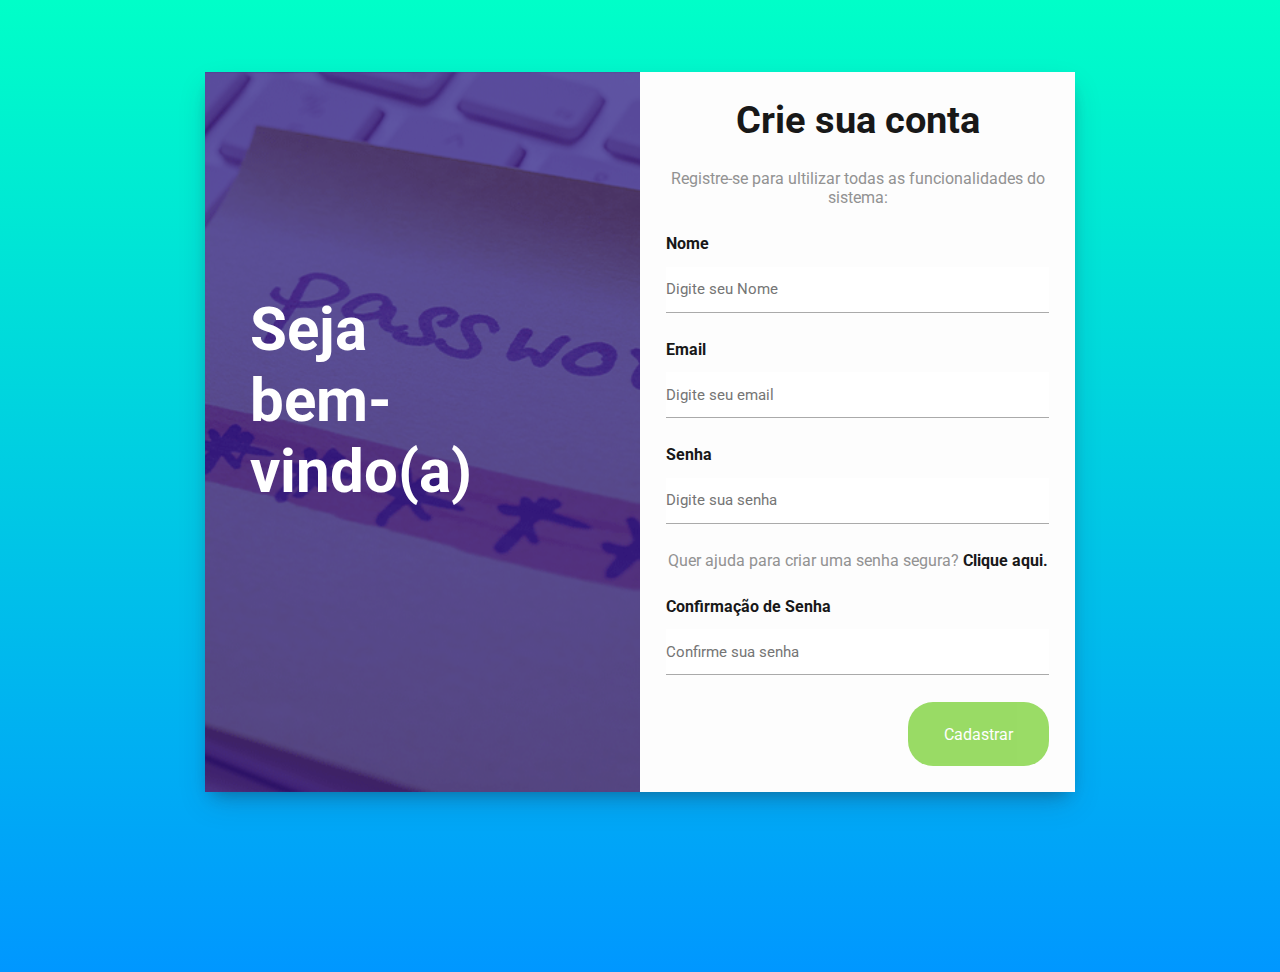
<file: index.html>
<!DOCTYPE html>
<html lang="pt-BR">

<head>
  <meta charset="UTF-8">
  <meta http-equiv="X-UA-Compatible" content="IE=edge">
  <meta name="viewport" content="width=device-width, initial-scale=1.0">
  <link rel="preconnect" href="https://fonts.googleapis.com">
  <link rel="preconnect" href="https://fonts.gstatic.com" crossorigin>
  <link 
    href="https://fonts.googleapis.com/css2?family=Courier+Prime:ital,wght@0,400;0,700;1,400;1,700&family=Roboto:ital,wght@0,100;0,300;0,400;0,500;0,700;0,900;1,100;1,300;1,400;1,500;1,700;1,900&display=swap" 
    rel="stylesheet"
  >
  <link rel="stylesheet" href="./css/style.css">
  <script src="./js/index.js" defer></script>
  <title>Gerador de Senhas Seguras</title>
</head>

<body>
  <main id="container-registro">
    <section id="banner-registro">
      <div id="camada-banner">
        <h1>Seja bem-vindo(a)</h1>
      </div>
    </section>

    <form id="form-registro">
      <h2>Crie sua conta</h2>
      <p>Registre-se para ultilizar todas as funcionalidades do sistema:</p>
      <section class="formulario">
        <label for="name">Nome</label>
        <input 
          type="text" 
          name="name" 
          id="name" 
          placeholder="Digite seu Nome"
        >
      </section>
      <section class="formulario">
        <label for="email">Email</label>
        <input 
          type="email" 
          name="email" 
          id="email" 
          placeholder="Digite seu email"
        >
      </section>
      <section class="formulario">
        <label for="senha">Senha</label>
        <input t
          type="password" 
          name="senha" 
          id="senha" 
          placeholder="Digite sua senha"
        >
      </section>
      <p>
        Quer ajuda para criar uma senha segura? 
        <span id="gerar-senha" onclick="obterSenha()">Clique aqui.</span>
      </p>
      <section id="senha-gerada">
        <p>Aqui está a sua senha:</p>
        <h4></h4>
      </section>
      <section class="formulario">
        <label for="senha-confirm">Confirmação de Senha</label>
        <input 
          type="password" 
          name="senha-confirm" 
          id="senha-confirm" 
          placeholder="Confirme sua senha"
        >
      </section>
      <input type="submit" value="Cadastrar">
    </form>
  </main>
</body>

</html>
</file>
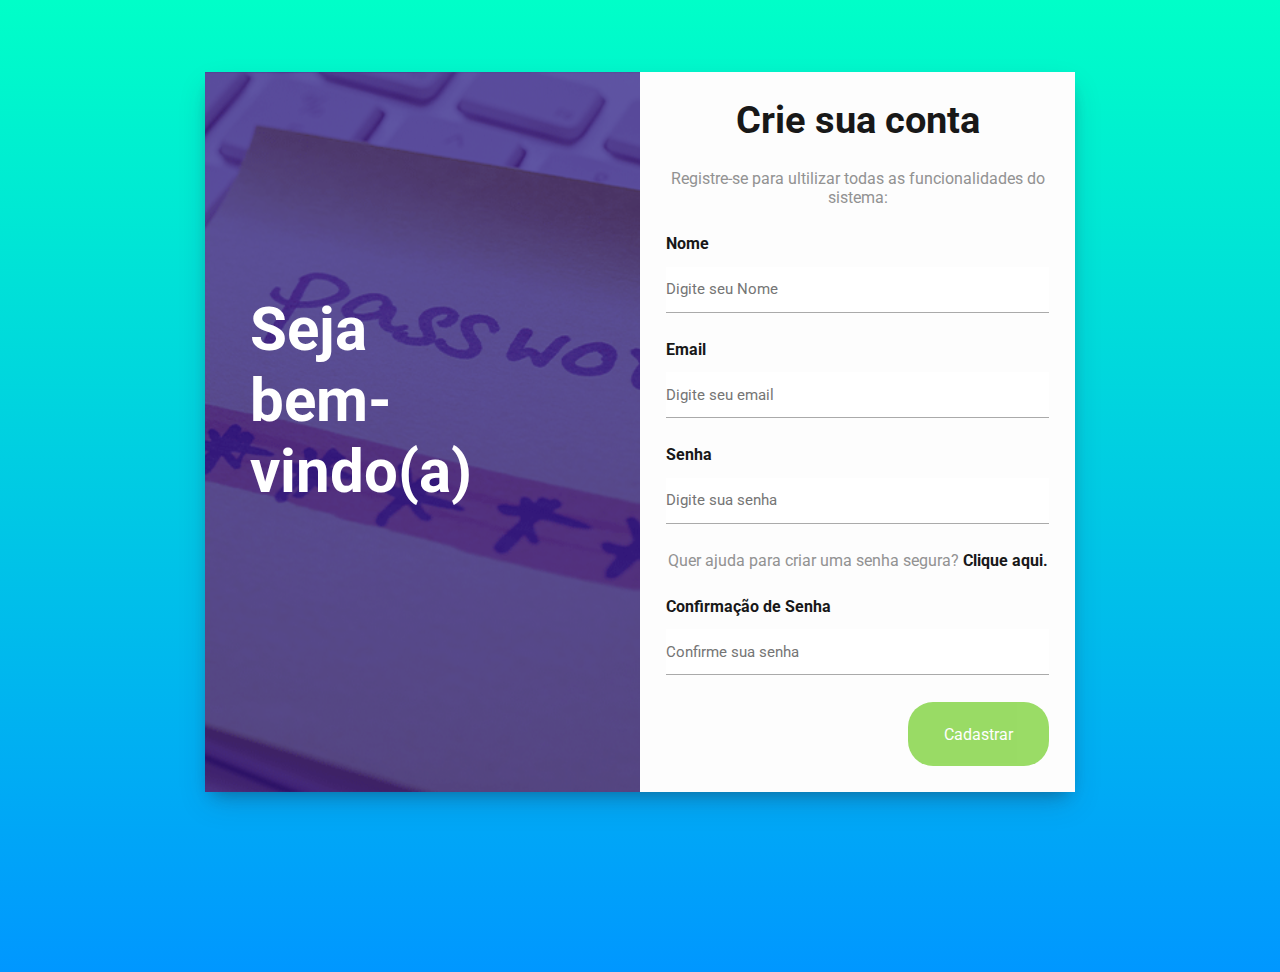
<file: html/index.html>
<!DOCTYPE html>
<html lang="pt-BR">

<head>
  <meta charset="UTF-8">
  <meta http-equiv="X-UA-Compatible" content="IE=edge">
  <meta name="viewport" content="width=device-width, initial-scale=1.0">
  <link rel="preconnect" href="https://fonts.googleapis.com">
  <link rel="preconnect" href="https://fonts.gstatic.com" crossorigin>
  <link 
    href="https://fonts.googleapis.com/css2?family=Courier+Prime:ital,wght@0,400;0,700;1,400;1,700&family=Roboto:ital,wght@0,100;0,300;0,400;0,500;0,700;0,900;1,100;1,300;1,400;1,500;1,700;1,900&display=swap" 
    rel="stylesheet"
  >
  <link rel="stylesheet" href="../css/style.css">
  <script src="../js/index.js" defer></script>
  <title>Gerador de Senhas Seguras</title>
</head>

<body>
  <main id="container-registro">
    <section id="banner-registro">
      <div id="camada-banner">
        <h1>Seja bem-vindo(a)</h1>
      </div>
    </section>

    <form id="form-registro">
      <h2>Crie sua conta</h2>
      <p>Registre-se para ultilizar todas as funcionalidades do sistema:</p>
      <section class="formulario">
        <label for="name">Nome</label>
        <input 
          type="text" 
          name="name" 
          id="name" 
          placeholder="Digite seu Nome"
        >
      </section>
      <section class="formulario">
        <label for="email">Email</label>
        <input 
          type="email" 
          name="email" 
          id="email" 
          placeholder="Digite seu email"
        >
      </section>
      <section class="formulario">
        <label for="senha">Senha</label>
        <input t
          type="password" 
          name="senha" 
          id="senha" 
          placeholder="Digite sua senha"
        >
      </section>
      <p>
        Quer ajuda para criar uma senha segura? 
        <span id="gerar-senha" onclick="obterSenha()">Clique aqui.</span>
      </p>
      <section id="senha-gerada">
        <p>Aqui está a sua senha:</p>
        <h4></h4>
      </section>
      <section class="formulario">
        <label for="senha-confirm">Confirmação de Senha</label>
        <input 
          type="password" 
          name="senha-confirm" 
          id="senha-confirm" 
          placeholder="Confirme sua senha"
        >
      </section>
      <input type="submit" value="Cadastrar">
    </form>
  </main>
</body>

</html>
</file>
<file: css/style.css>
* {
  margin: 0;
  padding: 0;
  font-family: 'Roboto', sans-serif;
  box-sizing: border-box;
  color: rgb(24, 24, 24);
}

html body {
  height: auto;
  min-height: 100vh;
}

html {
  background: linear-gradient(180deg, #00ffc8 0%, #0097ff 100%);
}

input:focus {
  outline: none;
}

#container-registro {
  max-width: 68vw;
  min-height: 80vh;
  margin: 8vh auto;
  display: flex;
  box-shadow: rgba(50, 50, 93, 0.25) 0px 13px 27px -5px,
  rgba(0, 0, 0, 0.3) 0px 8px 16px -8px;
}

#banner-registro { 
  background: url("../img/senha.png");
  background-size:cover;
  background-position: center;
  width: 50%;
}

#camada-banner {
  background-color: rgba(25, 11, 122, 0.7);
  height: 100%;
  padding: 5vh;
  display: flex;
  align-items: center;

}

#camada-banner h1 {
  font-size: 60px;
  margin-bottom: 7vh;
  word-spacing:1000px;
  color: white;
}

#form-registro {
  width: 50%;
  background-color: #FDFDFD;
  padding: 3%;
  display: flex;
  flex-direction: column;
}

#form-registro h2 {
  text-align: center;
  margin-bottom: 3vh;
  font-size: 38px;
}

#form-registro p {
  text-align: center;
  margin-bottom: 3vh;
  font-size: 16px;
  color: rgb(146, 146, 146);
}

.formulario {
  margin-bottom: 3vh;
  display: flex;
  flex-direction: column;
}

.formulario label {
  margin-bottom: 1.5vh;
  font-weight: bold;
}

.formulario input {
  border: none;
  border-bottom: 1px solid #AAA;
  padding: 1.5vh 0;
  font-size: 15px;
}

#gerar-senha {
  font-weight: bold;
  cursor: pointer;
  transition: 0.4s;
}

#gerar-senha:hover {
  color: #0097ff;
}

#form-registro #senha-gerada {
  border: 1px solid #0097ff;
  border-radius: 4px;
  font-weight: bold;
  font-size: 18px;
  padding: 3%;
  text-align: center;
  margin-bottom: 4vh;
  display: none;
}

#form-registro #senha-gerada p {
  color: #81d340;
  margin-bottom: 1vh;
}

#form-registro input[type="submit"] {
  background-color: #81d340;
  color: #FFF;
  opacity: 0.8;
  border: none;
  border-radius: 25px;
  padding: 2.5vh 4vh;
  max-width: 150px;
  cursor: pointer;
  align-self: flex-end;
  transition: 0.4s;
  font-size: 16px;
}

#form-registro input[type="submit"]:hover {
  opacity: 1;
}
</file>
